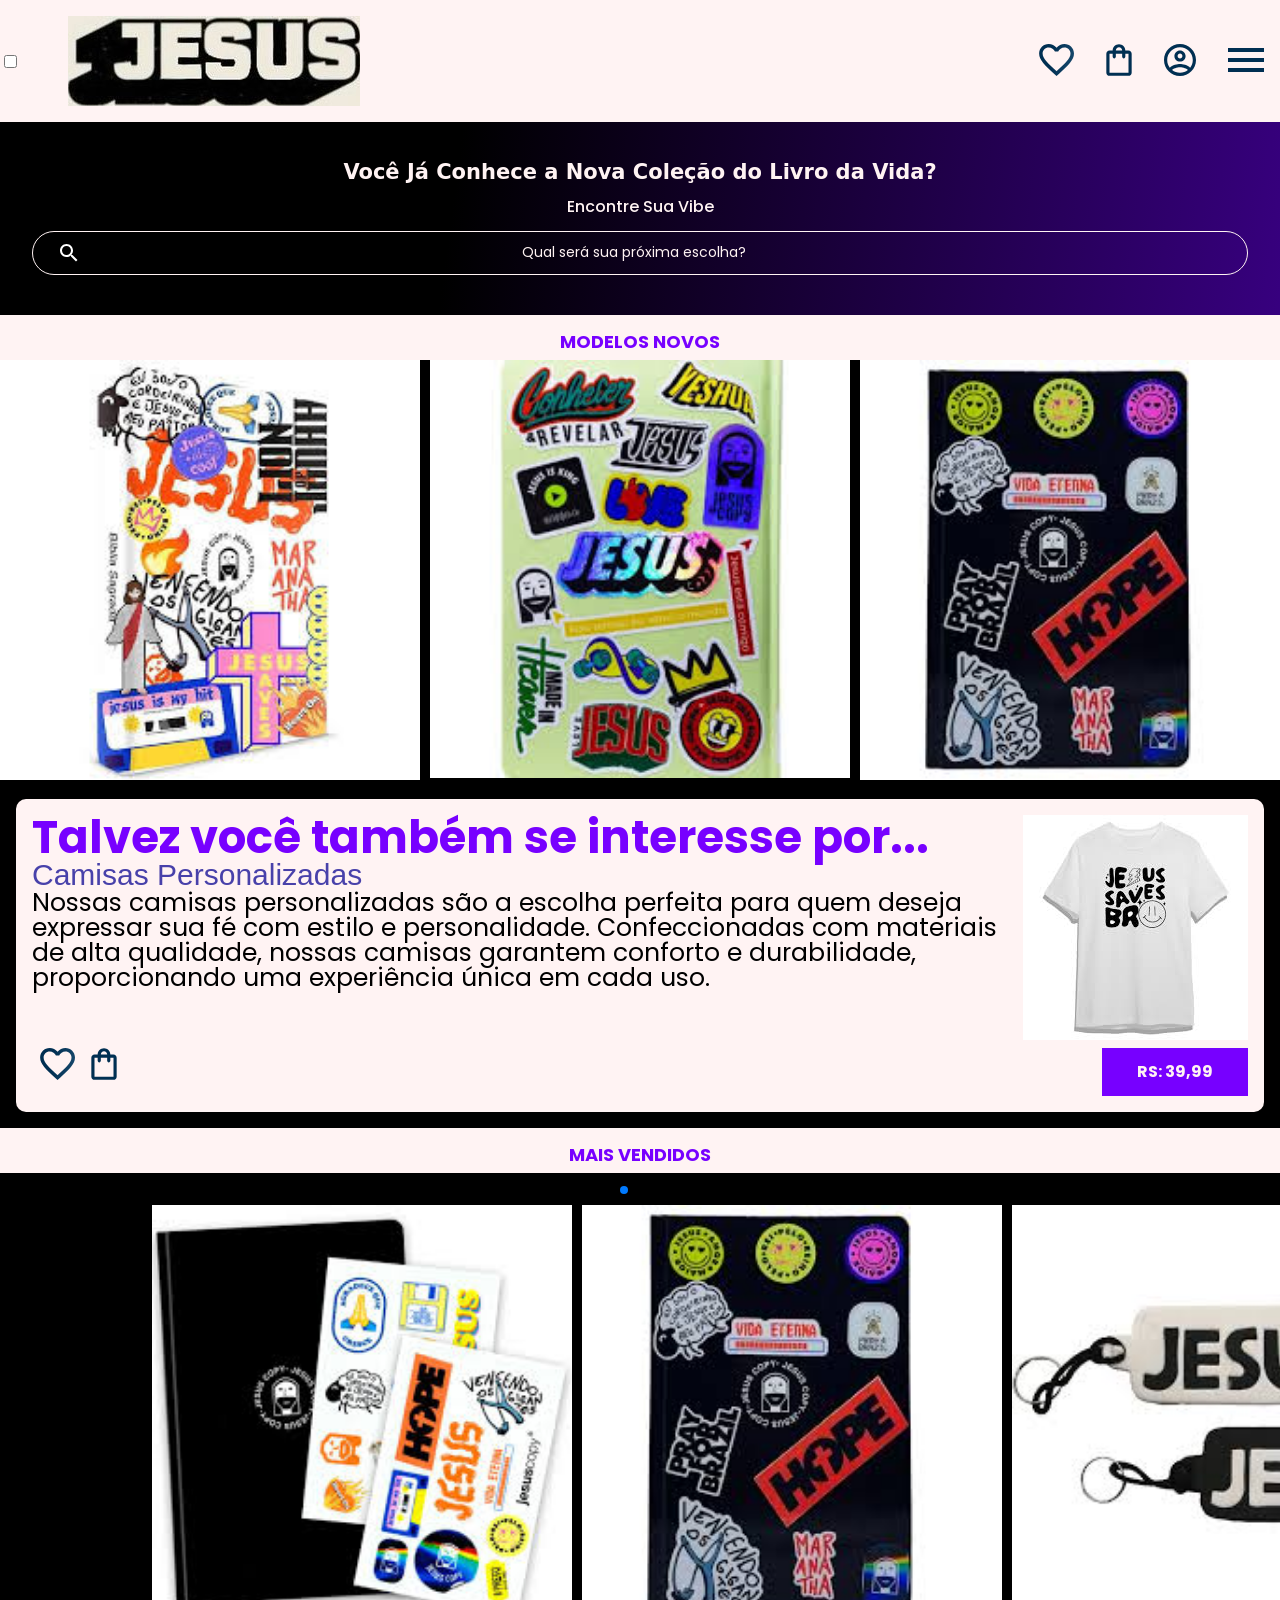
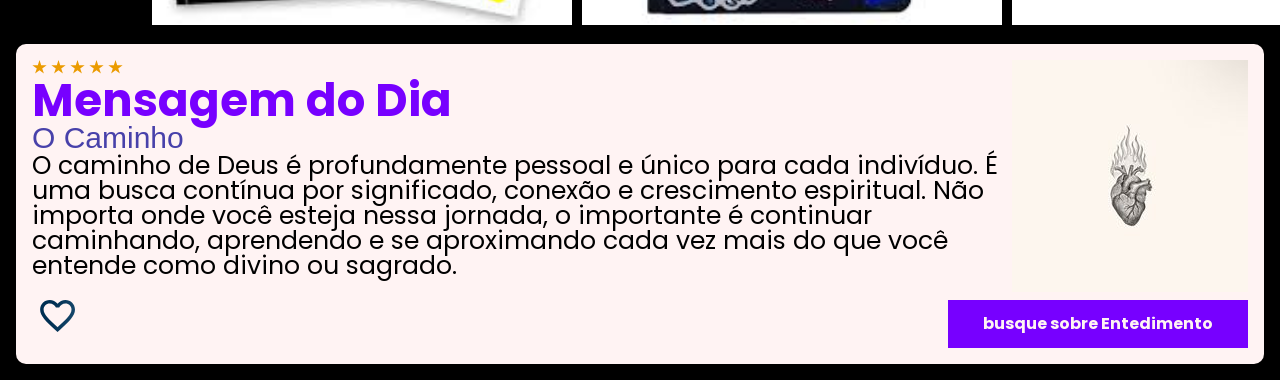
<file: index.html>
<!DOCTYPE html>
<html>

<head>
  <meta charset="UTF-8">
  <meta name="viewport" content="width=device-width, initial-scale=1.0">
  <title>AluraBooks</title>
  <link rel="stylesheet" href="reset.css">
  <link rel="preconnect" href="https://fonts.googleapis.com">
  <link rel="preconnect" href="https://fonts.gstatic.com" crossorigin>
  <link href="https://fonts.googleapis.com/css2?family=Poppins:wght@300;400;500;700&display=swap" rel="stylesheet">
  <link rel="stylesheet" href="https://cdn.jsdelivr.net/npm/swiper@11/swiper-bundle.min.css" />
  <link rel="stylesheet" href="styles.css">
</head>

<body>
  <header class="cabeçalho">  
    <div class="container">
      <input type="checkbox" id="menu" class="container__botao">
      <label for="menu">
        <span class="cabeçalho__menu-hamburguer container__imagem"></span>
      </label>
      <ul class="lista-menu">
        <li class="lista-menu__titulo">Categorias</li>
        <li class="lista-menu__item">
          <a href="#" class="lista-menu__link">Produtos</a>
        </li>
        <li class="lista-menu__item">
          <a href="#" class="lista-menu__link">Dúvidas</a>
        </li>
        <li class="lista-menu__item">
          <a href="#" class="lista-menu__link">Acessórios / Papelaria</a>
        </li>
        <li class="lista-menu__item">
          <a href="#" class="lista-menu__link">Promoções</a>
        </li>
        <li class="lista-menu__item">
          <a href="#" class="lista-menu__link">Sobre Nós</a>
        </li>
      </ul>
      <img src="img/logo cristo.jpg" alt="Logo da Alurabooks" class="container__imagem">
    </div>
    <div class="container">
      <a href="#"><img src="img/Favoritos.svg" alt="Meus favoritos" class="container__imagem"></a>
      <a href="#"><img src="img/Compras.svg" alt="Carrinhos de compras" class="container__imagem"></a>
      <a href="#"><img src="img/Usuario.svg" alt="Meu perfil" class="container__imagem"></a>
      <a href="#"><img src="img/Menu.svg" alt="lista-menu" class="container__imagem"></a>
    </div>
  </header>

  <section class="banner">
    <h2 class="banner__titulo">Você Já Conhece a Nova Coleção do Livro da Vida?</h2>
    <p class="banner__texto">Encontre Sua Vibe</p>
    <input type="search" class="banner__pesquisa" placeholder="Qual será sua próxima escolha?">
  </section>

  <section class="carrossel">
    <h2 class="carrossel__titulo">Modelos Novos</h2>
    <!-- Slider main container -->
    <div class="swiper">
      <!-- Additional required wrapper -->
      <div class="swiper-wrapper">
        <!-- Slides -->
        <div class="swiper-slide"><img src="img/download (1).jpeg"
            alt=""></div>
        <div class="swiper-slide"><img src="img/download (5).jpeg"
            alt="HG"></div>
        <div class="swiper-slide"><img src="img/download (3).jpeg" alt="Livro sobre javascript assertivo da alura books">
        </div>
      </div>

      <!-- If we need navigation buttons -->
      <div class="swiper-button-prev"></div>
      <div class="swiper-button-next"></div>

    </div>

    <div class="card">
      <div class="card__descrição">
        <div class="descrição">
          <h3 class="descrição__titulo">Talvez você também se interesse por...</h3>
          <h2 class="descrição__titulo-livro">Camisas Personalizadas</h2>
          <p class="texto_da_camisa">
            Nossas camisas personalizadas são a escolha perfeita para quem deseja expressar sua fé com estilo e personalidade. Confeccionadas com materiais de alta qualidade, nossas camisas garantem conforto e durabilidade, proporcionando uma experiência única em cada uso. 
          </p>
        </div>
        <img src="img/images (1).jpeg" class="descrição__imagem" />
      </div>
      <div class="card__botões">
        <ul class="botões">
          <li class="botões__item">
            <img src="img/Favoritos.svg" alt="Favoritar livro" />
          </li>
          <li class="botões__item">
            <img src="img/Compras.svg" alt="Adicionar no carrinho de compras" />
          </li>
        </ul>
        <a href="#" class="botões__ancora">RS: 39,99
        </a>
      </div>
    </div>

  </section>

  <section class=”carrossel”>
    <h2 class="carrossel__titulo">Mais vendidos</h2>
    <div class="swiper">
      <!-- Additional required wrapper -->
      <!-- If we need pagination -->
      <div class="swiper-pagination"></div>

      <div class="swiper-wrapper">
        <!-- Slides -->descrição__titulo-livro
        <div class="swiper-slide"><img src="img/download (4).jpeg" alt="conjunto preto">
        </div>
        <div class="swiper-slide"><img src="img/download (3).jpeg" alt="biblia preta">
        </div>
        <div class="swiper-slide"><img src="img/chaveiro jesus.jpeg" alt="Livro Guia front end"></div>
        <div class="swiper-slide"><img src="img/images (1).jpeg" alt="Livro sobre portugol"></div>
        <div class="swiper-slide"><img src="img/cruz.jpg" alt="livro sobre acessibilidade"></div>
      </div>

      <!-- If we need navigation buttons -->
      <div class="swiper-button-prev"></div>
      <div class="swiper-button-next"></div>
    </div>

    <div class="card">
      <!-- 1º linha -->
      <div class="card__descrição">
        <!-- 1º coluna -->
        <div class="descrição">
          <img src="img/Estrelinhas.svg" alt="Avaliação 5 estrelas">
          <h3 class="descrição__titulo">Mensagem do Dia</h3>
          <h2 class="descrição__titulo-livro">O Caminho </h2>
          <p class="descrição__texto2">O caminho de Deus é profundamente pessoal e único para cada indivíduo. É uma busca contínua por significado, conexão e crescimento espiritual. Não importa onde você esteja nessa jornada, o importante é continuar caminhando, aprendendo e se aproximando cada vez mais do que você entende como divino ou sagrado.
          </p>
        </div>
        <!-- 2º coluna -->
        <img src="img/9a133044e0f5d6f266698d258e6cc50b.jpg" class="descrição__imagem">
      </div>

      <!-- 2º linha -->
      <div class="card__botões">
        <!-- 1º coluna -->
        <ul class="botões">
          <li class="botões__item"><img src="img/Favoritos.svg" alt="Favoritar livro"></li>

        </ul>
        <!-- 2º coluna -->
        <a href="#" class="botões__ancora">busque sobre Entedimento</a>
      </div>
    </div>



  </section>

  <script src="https://cdn.jsdelivr.net/npm/swiper@11/swiper-bundle.min.js"></script>
  <script>
    const swiper = new Swiper(".swiper", {
      spaceBetween: 10,
      slidesPerView: 3,
      pagination: {
        el: ".swiper-pagination",
        type: "bullets",
      },
    });
  </script>
</body>

</html>
</file>
<file: styles.css>
@import url("styles/header.css");
@import url("styles/banner.css");
@import url("styles/carrossel.css");

:root {
    --cor-de-fundo: #000000;
    --branco: #fff3f3;
    --laranja: #7700ff;
    --azul-degrade: linear-gradient(97.54deg, #000000 35.49%, #6f00ff 165.37%);
    --fonte-principal: "Poppins";
    --azul: #002F52;
}

body {
    background-color: var(--cor-de-fundo);
    font-family: var(--fonte-principal);
    font-size: 16px;
    font-weight: 400;
}
.descrição__texto{
    font-size: 16px;
}
.descrição__titulo-livro{
    color: #4841aa;
    font-family: 'Franklin Gothic Medium', 'Arial Narrow', Arial, sans-serif;

}
    .banner__titulo{
        font-size: 21px;
        font-family: system-ui, -apple-system, BlinkMacSystemFont, 'Segoe UI', Roboto, Oxygen, Ubuntu, Cantarell, 'Open Sans', 'Helvetica Neue', sans-serif;
    }
</file>
